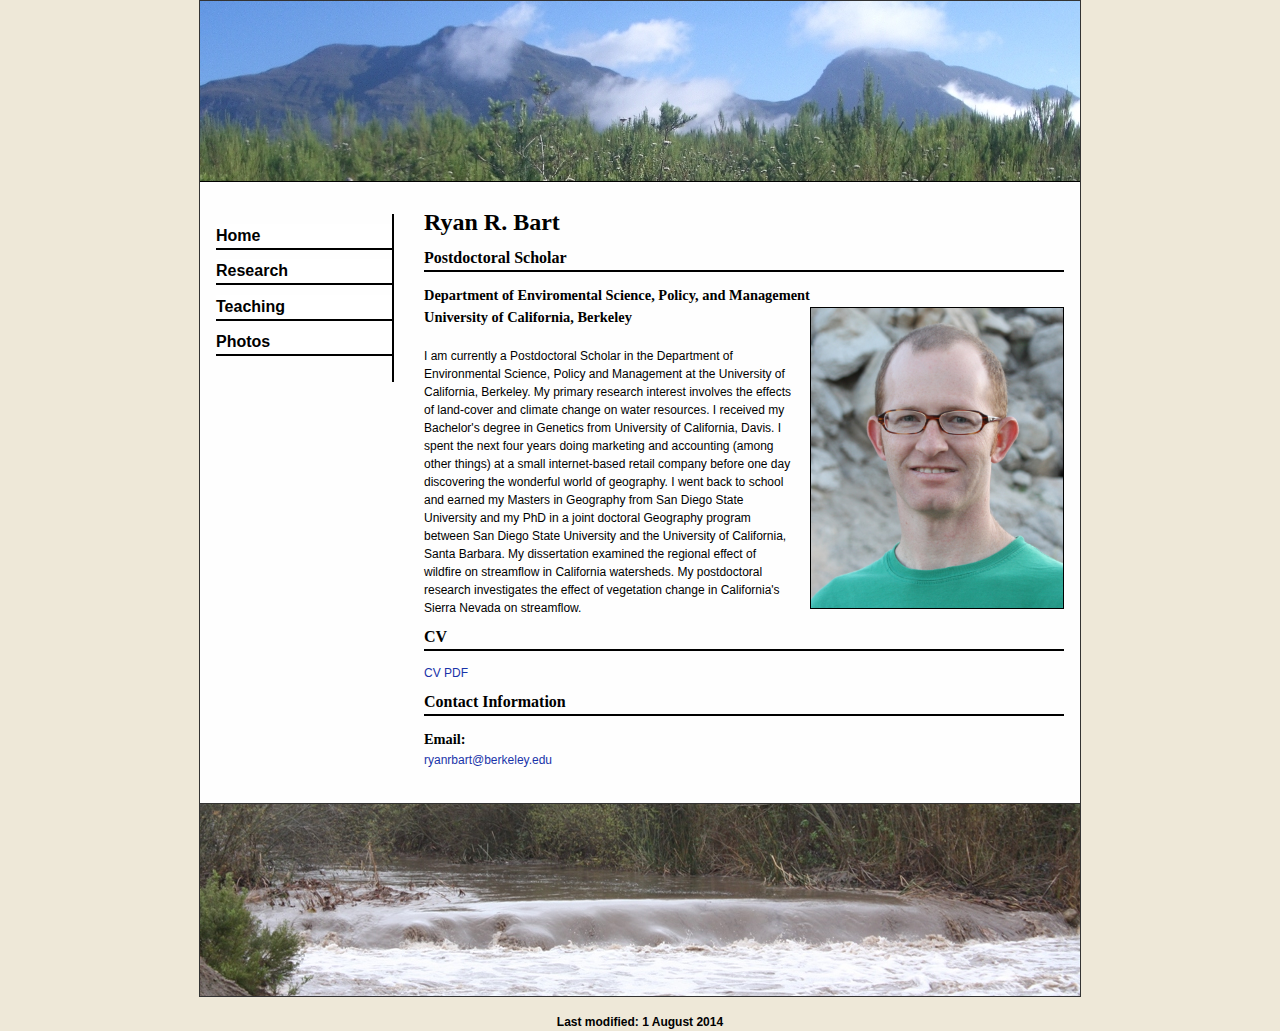
<file: index.html>
<html>
<head>
  
<meta name="Author" content="Ryan R. Bart" />
<meta name="keywords" content="geography, hydrology, ecohydrology" />
<meta name="description" content="" />

  <meta name="language" content="en-us" />
  <meta http-equiv="Content-Type" content="text/html; charset=iso-8859-1" />
  <link href="CSS/Site.css" rel="stylesheet" type="text/css" media="screen" />
  
<title>Ryan R. Bart - Home</title>
<style type="text/css">
</style>
<script type="text/javascript">

  var _gaq = _gaq || [];
  _gaq.push(['_setAccount', 'UA-30012695-1']);
  _gaq.push(['_trackPageview']);

  (function() {
    var ga = document.createElement('script'); ga.type = 'text/javascript'; ga.async = true;
    ga.src = ('https:' == document.location.protocol ? 'https://ssl' : 'http://www') + '.google-analytics.com/ga.js';
    var s = document.getElementsByTagName('script')[0]; s.parentNode.insertBefore(ga, s);
  })();

</script>
</head>

<body>
<div id="container">
  <div id="banner">
    <ul>
	  <li>Skip to: </li>
      <li><a href="#main">content</a></li>
      <li><a href="#sectnav">navigation</a></li>
	</ul>
  </div>
  
  <h1 class="headernav">Section Navigation</h1>
  <div id="sectnav">
    <ul>	
      <li><a href="index.html">Home</a></li>
      <li><a href="research/research.html">Research</a></li>
      <li><a href="teaching/teaching.html">Teaching</a></li>
      <li><a href="photos/photos.html">Photos</a></li>
    </ul>
  </div>
  <div id="main">
    <h1>Ryan R. Bart</h1>
    <h2>Postdoctoral Scholar</h2>
<h3> Department of Enviromental Science, Policy, and Management <img src="images/self_photo.jpg" class="fltright" height="300" width="252" title="ADD TITLE" alt="ADD ALT TAG" /></h3>
    <h3>University of California, Berkeley </h3>
    <p>&nbsp;</p>
<p>I am currently a Postdoctoral Scholar in the Department of Environmental Science, Policy and Management at the University of California, Berkeley. My primary research interest involves the effects of land-cover and climate change on water resources.  I received my Bachelor's degree in Genetics from University of California, Davis.  I spent the next four years doing marketing and accounting (among other things) at a small internet-based retail company before one day discovering the wonderful world of geography.  I went back to school and earned my Masters in Geography from San Diego State University and my PhD in a joint doctoral Geography program between San Diego State University and the University of California, Santa Barbara.  My dissertation examined the regional effect of wildfire on streamflow in California watersheds. My postdoctoral research investigates the effect of vegetation change in California's Sierra Nevada on streamflow.</p>
    <p>&nbsp;</p>
    <h2>CV</h2>
    <p><a href="images/ryan_bart_cv.pdf" title="Bart CV PDF" alt="Bart CV PDF">CV PDF</a></p>
    <p>&nbsp;</p>
	<h2>Contact Information</h2>
    <h3>Email:</h3>
    <p><a href="mailto:ryanrbart@berkeley.edu" title="email Bart" alt="email Bart">ryanrbart@berkeley.edu</a></p>
    <p>&nbsp;</p>
 </div>
  
  <div id="footer"></div>

</div>
        <div id="lastupdated">
            <h4>Last modified: 1 August 2014</h4>

	</div>

</body>
</html>
</file>
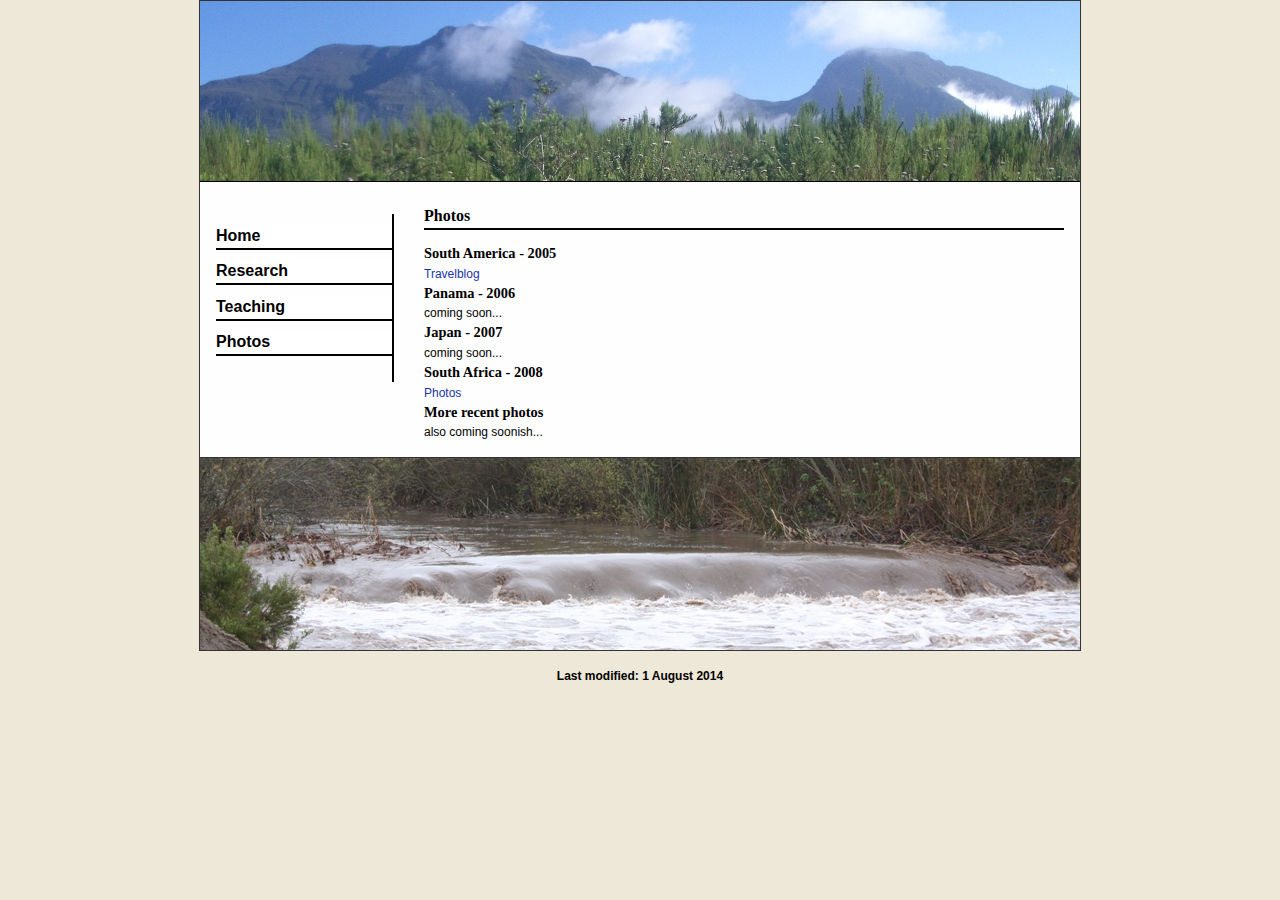
<file: photos/photos.html>
<html>
<head>
  
<meta name="Author" content="Ryan R. Bart" />
<meta name="keywords" content="geography, hydrology, ecohydrology" />
<meta name="description" content="" />

  <meta name="language" content="en-us" />
  <meta http-equiv="Content-Type" content="text/html; charset=iso-8859-1" />
  <link href="../CSS/Site.css" rel="stylesheet" type="text/css" media="screen" />

<title>Ryan R. Bart - Photos</title>

<style type="text/css">

	font-weight: bold;
}
</style>
<script type="text/javascript">

  var _gaq = _gaq || [];
  _gaq.push(['_setAccount', 'UA-30012695-1']);
  _gaq.push(['_trackPageview']);

  (function() {
    var ga = document.createElement('script'); ga.type = 'text/javascript'; ga.async = true;
    ga.src = ('https:' == document.location.protocol ? 'https://ssl' : 'http://www') + '.google-analytics.com/ga.js';
    var s = document.getElementsByTagName('script')[0]; s.parentNode.insertBefore(ga, s);
  })();

</script>
</head>

<body>
<div id="container">
  <div id="banner">
    <ul>
	  <li>Skip to: </li>
      <li><a href="#main">content</a></li>

      <li><a href="#sectnav">navigation</a></li>
	</ul>
  </div>
  
  <h1 class="headernav">Section Navigation</h1>
  <div id="sectnav">
    <ul>
      <li><a href="../index.html">Home</a></li>
      <li><a href="../research/research.html">Research</a></li>
      <li><a href="../teaching/teaching.html">Teaching</a></li>
	  <li><a href="../photos/photos.html">Photos</a></li>
    </ul>

  </div>
  <div id="main">
  <h2>Photos</h2>

<h3>South America - 2005</h3>  
<p><a href ="http://www.travelblog.org/Bloggers/ryanandana/">Travelblog</a></p>

<h3>Panama - 2006</h3>  
<p>coming soon...</p>

<h3>Japan - 2007</h3>  
<p>coming soon...</p>

<h3>South Africa - 2008</h3>
<p><a href ="https://plus.google.com/photos/101372512479158338339/albums/5177089417794847937?authkey=COHvs-vs8_b1ggE">Photos</a></p>

<h3>More recent photos</h3>
<p>also coming soonish...</p>

</div>
  
  <div id="footer"></div>
</div>
<h4>Last modified: 1 August 2014</h4>


</body>
</html>
</file>
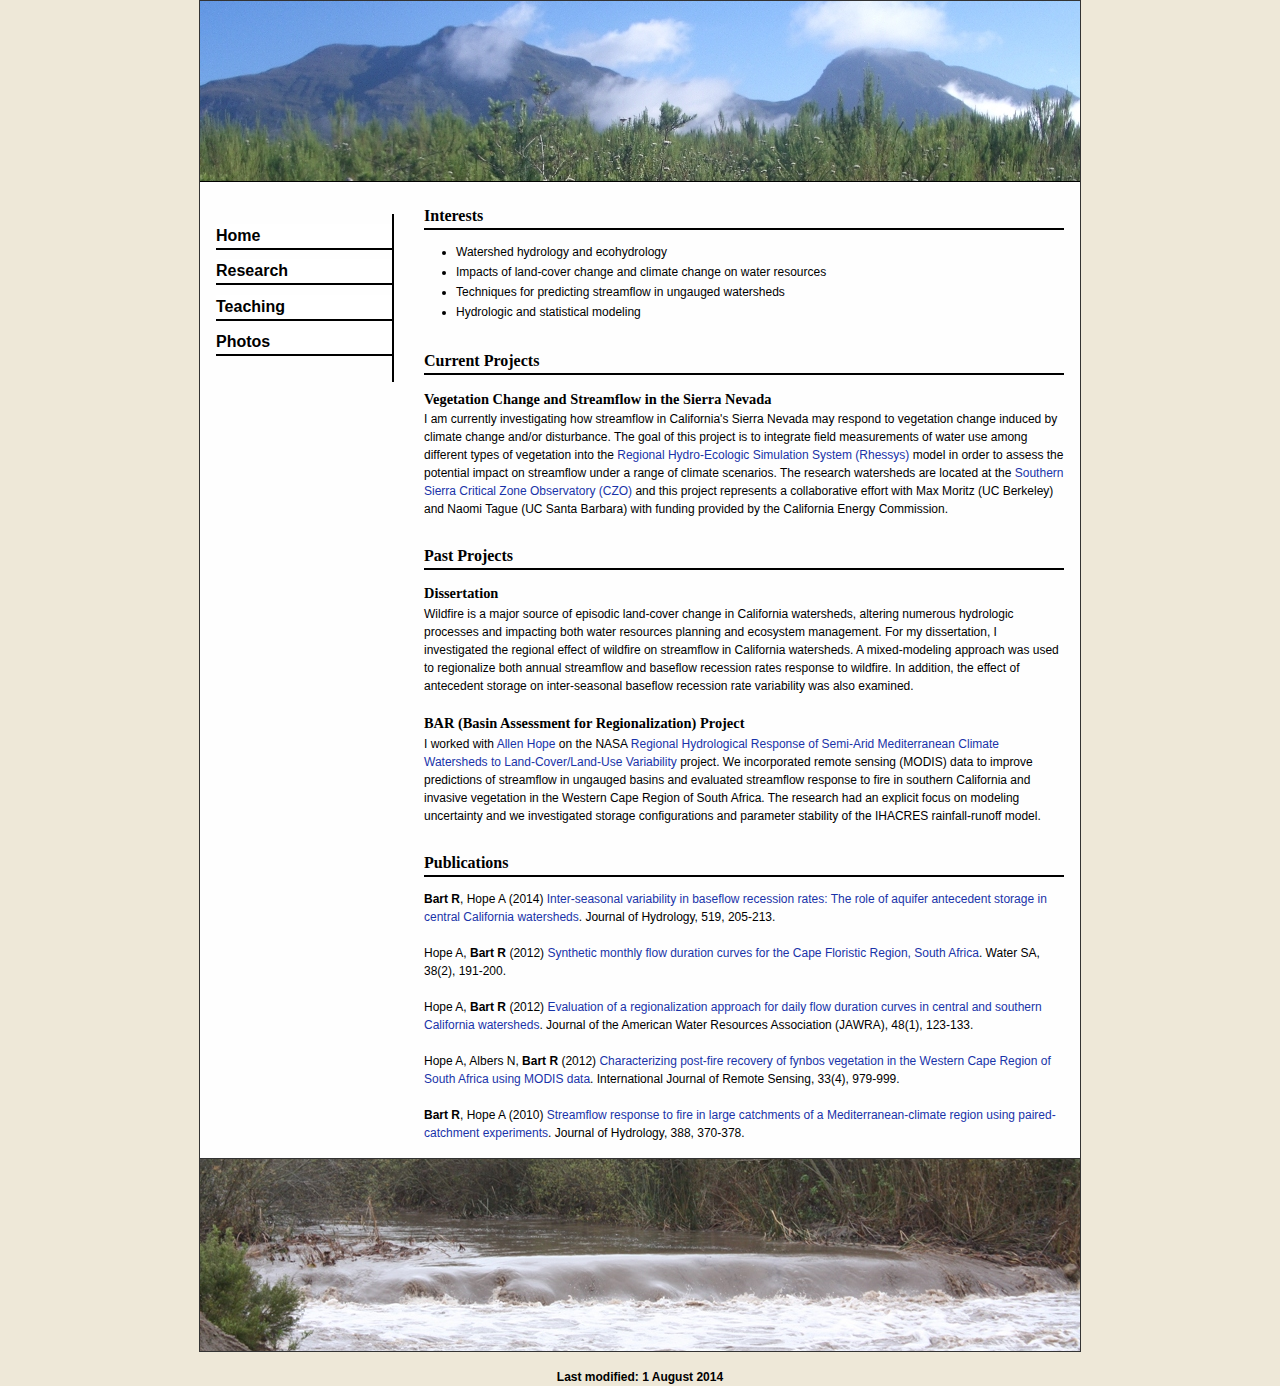
<file: research/research.html>
<html">
<head>
  
<meta name="Author" content="Ryan R. Bart" />
<meta name="keywords" content="geography, hydrology, ecohydrology" />
<meta name="description" content="" />

  <meta name="language" content="en-us" />
  <meta http-equiv="Content-Type" content="text/html; charset=iso-8859-1" />
  <link href="../CSS/Site.css" rel="stylesheet" type="text/css" media="screen" />

<title>Ryan R. Bart - Research</title>

<style type="text/css">

	font-weight: bold;
}
</style>
<script type="text/javascript">

  var _gaq = _gaq || [];
  _gaq.push(['_setAccount', 'UA-30012695-1']);
  _gaq.push(['_trackPageview']);

  (function() {
    var ga = document.createElement('script'); ga.type = 'text/javascript'; ga.async = true;
    ga.src = ('https:' == document.location.protocol ? 'https://ssl' : 'http://www') + '.google-analytics.com/ga.js';
    var s = document.getElementsByTagName('script')[0]; s.parentNode.insertBefore(ga, s);
  })();

</script>
</head>

<body>
<div id="container">
  <div id="banner">
    <ul>
	  <li>Skip to: </li>
      <li><a href="#main">content</a></li>

      <li><a href="#sectnav">navigation</a></li>
	</ul>
  </div>
  
  <h1 class="headernav">Section Navigation</h1>
  <div id="sectnav">
    <ul>
      <li><a href="../index.html">Home</a></li>
      <li><a href="../research/research.html">Research</a></li>
      <li><a href="../teaching/teaching.html">Teaching</a></li>
	  <li><a href="../photos/photos.html">Photos</a></li>
	  </ul>

  </div>
  <div id="main">
  <h2>Interests</h2>

<ul>

    <li>Watershed hydrology and ecohydrology</li>
    <li>Impacts of land-cover change and climate change on water resources</li>
    <li>Techniques for predicting streamflow in ungauged watersheds</li>
    <li>Hydrologic and statistical modeling</li>

</ul>
<p>&nbsp; </p>
<p>&nbsp; </p>

<h2>Current Projects</h2>
<h3>Vegetation Change and Streamflow in the Sierra Nevada</h3>

<p>I am currently investigating how streamflow in California's Sierra Nevada may respond to vegetation change induced by climate change and/or disturbance. The goal of this project is to integrate field measurements of water use among different types of vegetation into the <a href ="http://fiesta.bren.ucsb.edu/~rhessys/index.html">Regional Hydro-Ecologic Simulation System (Rhessys)</a> model in order to assess the potential impact on streamflow under a range of climate scenarios.  The research watersheds are located at the <a href ="http://criticalzone.org/sierra/">Southern Sierra Critical Zone Observatory (CZO)</a> and this project represents a collaborative effort with Max Moritz (UC Berkeley) and Naomi Tague (UC Santa Barbara) with funding provided by the California Energy Commission.</li>


<p>&nbsp; </p>
    

<p>&nbsp;</p>
<h2>Past Projects</h2>
<h3>Dissertation</h3>


<p>Wildfire is a major source of episodic land-cover change in California watersheds, altering numerous hydrologic processes and impacting both water resources planning and ecosystem management.  For my dissertation, I investigated the regional effect of wildfire on streamflow in California watersheds. A mixed-modeling approach was used to regionalize both annual streamflow and baseflow recession rates response to wildfire.  In addition, the effect of antecedent storage on inter-seasonal baseflow recession rate variability was also examined.</li>


<p>&nbsp;</p>
<h3>BAR (Basin Assessment for Regionalization) Project</h3>

	
<p>I worked with <a href ="http://geography.sdsu.edu/People/Faculty/hope.html">Allen Hope </a> on the NASA <a href ="http://lcluc.umd.edu/people.php?pid=75">Regional Hydrological Response of Semi-Arid Mediterranean Climate Watersheds to Land-Cover/Land-Use Variability </a> project.  We incorporated remote sensing (MODIS) data to improve predictions of streamflow in ungauged basins and evaluated streamflow response to fire in southern California and invasive vegetation in the Western Cape Region of South Africa.  The research had an explicit focus on modeling uncertainty and we investigated storage configurations and parameter stability of the IHACRES rainfall-runoff model.</p>
	

<p>&nbsp; </p>
<p>&nbsp; </p>


  <h2>Publications</h2>	
<p><b>Bart R</b>, Hope A (2014) <a href ="http://www.sciencedirect.com/science/article/pii/S002216941400537X">Inter-seasonal variability in baseflow recession rates: The role of aquifer antecedent storage in central California watersheds</a>. Journal of Hydrology, 519, 205-213. </p>
<p>&nbsp;</p>
<p>Hope A, <b>Bart R</b> (2012) <a href ="hope_bart2012_water_sa.pdf">Synthetic monthly flow duration curves for the Cape Floristic Region, South Africa</a>. Water SA, 38(2), 191-200. </p>
<p>&nbsp;</p>
<p>Hope A, <b>Bart R</b> (2012) <a href ="http://onlinelibrary.wiley.com/doi/10.1111/j.1752-1688.2011.00597.x/full">Evaluation of a regionalization approach for daily flow duration curves in central and southern California watersheds</a>. Journal of the American Water Resources Association (JAWRA), 48(1), 123-133. </p> 
<p>&nbsp;</p>
<p>Hope A, Albers N, <b>Bart R</b> (2012) <a href ="http://www.tandfonline.com/doi/abs/10.1080/01431161.2010.543184">Characterizing post-fire recovery of fynbos vegetation in the Western Cape Region of South Africa using MODIS data</a>. International Journal of Remote Sensing, 33(4), 979-999. </p>
<p>&nbsp;</p>
<p><b>Bart R</b>, Hope A (2010) <a href ="http://www.sciencedirect.com/science/article/pii/S0022169410002799">Streamflow response to fire in large catchments of a Mediterranean-climate region using paired-catchment experiments</a>. Journal of Hydrology, 388, 370-378. </p>

	
  </div>
  
  <div id="footer"></div>
</div>
<h4>Last modified: 1 August 2014</h4>


</body>
</html>
</file>
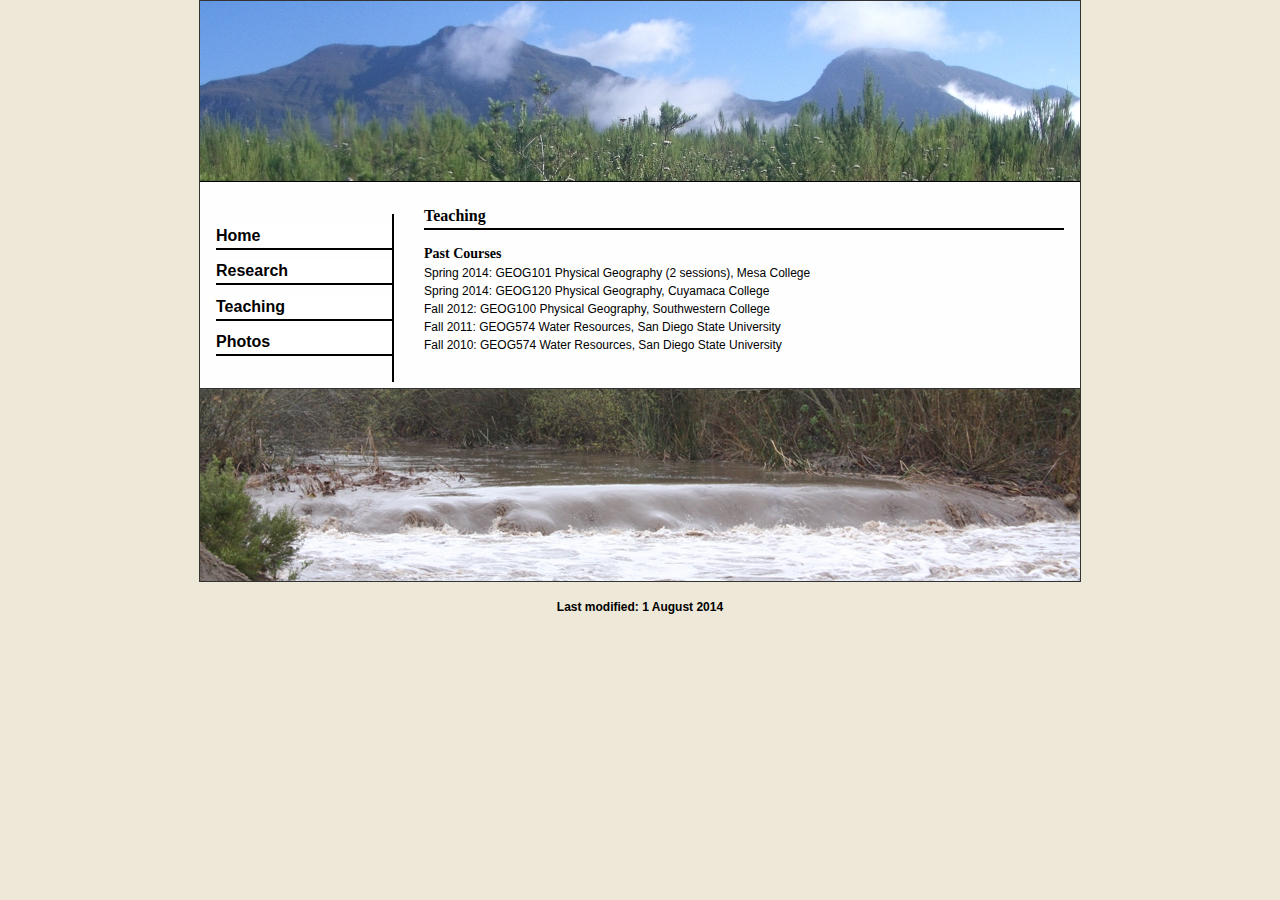
<file: teaching/teaching.html>
<html>
<head>
  
<meta name="Author" content="Ryan R. Bart" />
<meta name="keywords" content="geography, hydrology, ecohydrology" />
<meta name="description" content="" />

  <meta name="language" content="en-us" />
  <meta http-equiv="Content-Type" content="text/html; charset=iso-8859-1" />
  <link href="../CSS/Site.css" rel="stylesheet" type="text/css" media="screen" />

<title>Ryan R. Bart - Teaching</title>

<style type="text/css">
#container #main h3 {
	font-size: 16px;
}
#container #main h3 {
	font-size: 14px;
}
#container #main h3 {
	font-weight: bold;
}
</style>
<script type="text/javascript">

  var _gaq = _gaq || [];
  _gaq.push(['_setAccount', 'UA-30012695-1']);
  _gaq.push(['_trackPageview']);

  (function() {
    var ga = document.createElement('script'); ga.type = 'text/javascript'; ga.async = true;
    ga.src = ('https:' == document.location.protocol ? 'https://ssl' : 'http://www') + '.google-analytics.com/ga.js';
    var s = document.getElementsByTagName('script')[0]; s.parentNode.insertBefore(ga, s);
  })();

</script>
</head>

<body>
<div id="container">
  <div id="banner">
    <ul>
	  <li>Skip to: </li>
      <li><a href="#main">content</a></li>

      <li><a href="#sectnav">navigation</a></li>
	</ul>
  </div>
  
  <h1 class="headernav">Section Navigation</h1>
  <div id="sectnav">
    <ul>
      <li><a href="../index.html">Home</a></li>
      <li><a href="../research/research.html">Research</a></li>
      <li><a href="../teaching/teaching.html">Teaching</a></li>
	  <li><a href="../photos/photos.html">Photos</a></li>
    </ul>

  </div>
  <div id="main">
  <h2>Teaching</h2>

<h3>Past Courses</a></h3>
<p>Spring 2014: GEOG101 Physical Geography (2 sessions), Mesa College  </p>
<p>Spring 2014: GEOG120 Physical Geography, Cuyamaca College </p>
<p>Fall 2012: GEOG100 Physical Geography, Southwestern College </p>
<p>Fall 2011: GEOG574 Water Resources, San Diego State University</p>
<p>Fall 2010: GEOG574 Water Resources, San Diego State University</p>
<p>&nbsp; </p>
</div>

  
  <div id="footer"></div>
</div>
<h4>Last modified: 1 August 2014</h4>


</body>
</html>
</file>
<file: CSS/Site.css>
@charset "utf-8";

/* ################################## */
/* Basic Elements */
/* ################################## */

html {
	margin: 0;
	padding: 0;
	border: 0;
	font-size: 16px;
}

body {
	margin: 0;
	padding: 0;
	font: 100%/1.5 Helvetica, Arial, sans-serif;
	color: #000;
	background: #EEE8D8;
}

p {
	margin-bottom: 0;
	margin-top: 0;
	font-size: 75%;
	text-align: left;
}

h1, h2, h3 {
	margin-top: -10px;
	font-family: Georgia, "Times New Roman", Times, serif;
	font-weight: bolder;
	font-size: 24px;
}

h2 {
	font-size: 100%;
	font-weight: bolder;
	border-bottom: 2px solid #000;
}

h3 {
	margin-bottom: 0;
	margin-top: 0px;
	font-size: 90%;
}

h4 {
	font-family: Arial, Helvetica, sans-serif;
	margin-bottom: 0;
	font-size: 12px;
	text-align: center;
}

h5 {
	margin-bottom: 0;
	margin-top: 0px;
	font-size: 82%;
	margin-left: 35px;
}
	
ul, li {
    margin-left:0px;
    margin-right:50px;
    margin-bottom:2px;
    text-align:justify;
}

ul.indent {
    margin-left:50px;
}

a {
	text-decoration: none;
	color: #1933A9;
}

a:hover {
	text-decoration: underline;
}

img {
	border: 1px solid #000;
}

strong {
	font-weight: bold;
}

table {
	width: 95%;
	font-size: 75%;
	border-collapse: separate;
	border-style: hidden;
	border-spacing: 0px 5px;
}

table.full {
	border-collapse: collapse;
	border: 1px solid #666;
}

table.full th {
	border: 1px solid #666;
}

table.full td {
	border: 1px solid #666;
}

table.full td.week {
	width: 25%;
}

fieldset {
	border-bottom: none;
	border-left: none;
	border-right: none;
	border-top: 2px solid #2BAB9A;
}

fieldset legend {
	margin-left: 1em;
	font-size: 90%;
	font-weight: bold;
}

fieldset select {
	margin-left: 2em;
}

/* ################################## */
/* Classes */
/* ################################## */

/* This class is to be used to for headings that
   should not be displayed on the rendered page.
   Mainly navigation lists. */
   
.headernav {
	position: absolute;
	left: -5000px;
	width: 4000px;
}

/* ################################## */

/* This class is for use on the People pages to
   form the listings with photos. */

.people {
	margin: 1em 0 0 0;
	height: 120px;
}

.people img {
	margin: 0 1em 0 0;
	border: 1px solid #000;
}

.textreg {
	FONT-SIZE: 80%;
	COLOR: #2BAB9A;
	FONT-FAMILY: Georgia, "Times New Roman", Times, serif;
}

/* ################################## */

/* Thess classes are for use with Lists */

.listmargin {
	margin-left: 2.5em;
	padding: 0;
}

/* ################################## */

/* These classes are for floats. */

.fltleft {
	float: left;
	margin: 1em 1em 1em 0em;
}

.fltright {
	float: right;
	margin: 0 0 1em 1em;
}

.clearright {
	clear: right;
}

.clearleft {
	clear: left;
}

.clearflt {
	clear: both;
}

/* ################################## */
/* Divs */
/* ################################## */

#container {
	width: 55em;
	overflow: hidden;
	margin: 0px auto;
	padding: 0;
	top: 0;
	left: 0;
	text-align: left;
	border: 1px solid #333;
	background: #FEFEFE;
}
/* ################################## */

#banner {
	position: relative;
	padding: 80px 80px 100px 80px;
	font-family: georgia, times, "times new roman", serif;
	color: #000;
	border-bottom: 1px solid #000;
	background: #000 url(../images/header.jpg) no-repeat;
	background-color: #000000;
}

#banner h1 {
	margin: 0;
	padding: 32px 0 0 225px;
	font-size: 150%;
	font-weight: normal;
	color: #000;
}

#banner h1 a {
	color: #000;
}

#banner img {
	margin: 0;
	padding: 0 0 0 0;
	border: 0px;
}

#banner ul {
	position: absolute;
	margin: 0;
	left: 4px;
	top: -16px;
	font-size: 62.5%;
	line-height: 100%;
	width: 100%;
	padding: 0;
	border-bottom: 1px solid #000;
	background: #000;
}

#banner li {
	display: inline;
	padding: 0px 0px 0px 10px;
	color: #000;
}

#banner li a {
	padding-right: 1em;
	color: #000;
}

#banner li a:hover {
	background: #000;
	color: #000;
}
/* ##################################### */

#sectnav {
	float: left;
	width: 11em;
	margin: 2em 0 0 0;
	padding: 0 0 0 1em;
	border-right: 2px solid #000;
	padding-bottom: 1em
}

#sectnav ul {
	margin: 0;
	padding: 0;
	list-style-type: none;
}

#sectnav ul li {
	margin: .6em 0;
}

#sectnav ul li a {
	display: block;
	font-size: 100%;
	font-weight: bold;
	color: #000;
	background-color: #ffffff;
	border-bottom: 2px solid #000;
}

#sectnav ul li a:hover {
	text-decoration: none;
	background: #339966;
	text-align: left;
}

#sectnav ul li a.active {
	background: #FFFFCC;
}

#sectnav ul li ul li a {
	margin: 0 0 0 2em;
	font-size: 75%;
	font-weight: normal;
}

#sectnav ul li ul li ul li a {
	margin: 0 0 0 4em;
	font-size: 75%;
	font-weight: normal;
}

/* ###################################### */

#main {
	float: none;
	width: 40em;
	margin: 1em 0 0 13em;
	padding: 1em;
	font-size: 12pt;
}

#main ul {
	margin-top: 0px;
	padding-left: 2em;
	list-style: outside disc;
	text-indent: hanging;
}

#main ul.nodisc {
	list-style: none;
}

#main ul li {
	font-size: 75%;
}

#main ul li ul li {
	font-size: 100%;
}

#main ol {
	margin-top: 0;
	margin-left: 0;
	padding-left: 2em;
	list-style: outside decimal;
}

#main ol li {
	font-size: 75%;
}

/* ###################################### */
#lastupdated {
	margin: 0;
}

#footer {
	clear: both;
	margin: 0;
	padding: 6em;
	border-top: 1px solid #333;
	background: #6CB1DB url(../images/footer.jpg) center; 
}

/* ##################################### */
</file>
